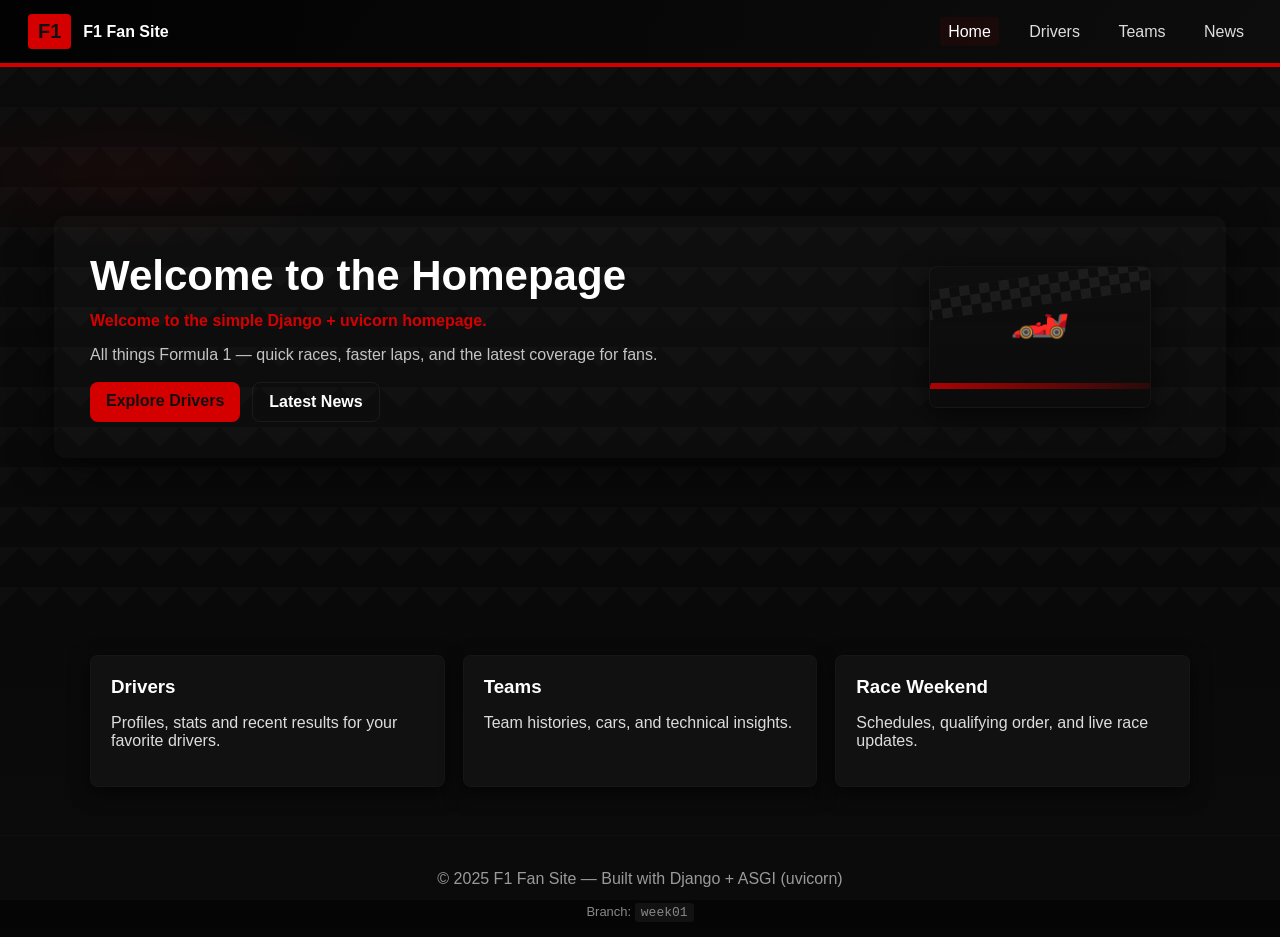
<file: index.html>
<!doctype html>

<html lang="en">
<!doctype html>

<html lang="en">
<head>
  <meta charset="utf-8">
  <meta name="viewport" content="width=device-width,initial-scale=1">
  <title>Homepage - F1 Fan Site</title>
  <style>
    /* F1 themed stylesheet - inlined for GitHub Pages */
    :root{
      --bg:#0b0b0b;
      --accent:#d40000;
      --muted:#cfcfcf;
      --card:#111111;
    }
    html,body{height:100%;}
    body{
      margin:0;
      font-family:Segoe UI, Roboto, Helvetica, Arial, sans-serif;
      background:linear-gradient(180deg, #050505 0%, #0b0b0b 100%);
      color:var(--muted);
    }
    .site-header{
      display:flex;
      justify-content:space-between;
      align-items:center;
      padding:14px 28px;
      background:linear-gradient(90deg, rgba(0,0,0,0.6), rgba(255,255,255,0.03));
      border-bottom:4px solid var(--accent);
    }
    .brand{display:flex;align-items:center;gap:12px}
    .logo{
      background:var(--accent);
      color:#111;
      font-weight:700;
      padding:6px 10px;
      border-radius:4px;
      font-size:20px;
    }
    .site-name{font-weight:700;color:#fff}
    .nav a{margin-left:18px;color:#ddd;text-decoration:none;padding:6px 8px;border-radius:4px}
    .nav a.active, .nav a:hover{background:rgba(212,0,0,0.08);color:#fff}
    
    .hero{
      display:flex;
      align-items:center;
      justify-content:center;
      min-height:60vh;
      background:linear-gradient(180deg, rgba(255,255,255,0.02), rgba(255,255,255,0.00)),
        radial-gradient(1200px 400px at 10% 20%, rgba(212,0,0,0.06), transparent 20%),
        linear-gradient(135deg, rgba(255,255,255,0.02) 25%, transparent 25%),
        linear-gradient(225deg, rgba(255,255,255,0.02) 25%, transparent 25%);
      background-size: 100% 100%, 100% 100%, 40px 40px, 40px 40px;
    }
    .hero-inner{
      display:flex;
      gap:28px;
      align-items:center;
      justify-content:space-between;
      background:linear-gradient(180deg, rgba(255,255,255,0.02), rgba(255,255,255,0.01));
      padding:36px;
      border-radius:12px;
      box-shadow:0 10px 40px rgba(0,0,0,0.6);
      max-width:1100px;
      width:calc(100% - 48px);
    }
    .hero-left{flex:1;min-width:260px}
    .hero-right{width:300px;display:flex;align-items:center;justify-content:center}
    .hero h1{color:#fff;font-size:42px;margin:0 0 12px}
    .lead{color:var(--accent);font-weight:700;margin:0 0 10px}
    .desc{color:#c4c4c4}
    .cta-row{margin-top:18px;display:flex;gap:12px}
    .btn{display:inline-block;padding:10px 16px;border-radius:8px;text-decoration:none;font-weight:700}
    .btn-primary{background:var(--accent);color:#111}
    .btn-ghost{background:transparent;border:1px solid rgba(255,255,255,0.06);color:#fff}
    .btn:hover{opacity:0.85}
    
    .track-card{
      width:220px;height:140px;border-radius:8px;background:linear-gradient(180deg,#0f0f0f,#0b0b0b);box-shadow:0 8px 30px rgba(0,0,0,0.6);position:relative;overflow:hidden;border:1px solid rgba(255,255,255,0.03)
    }
    .flag-checker{position:absolute;left:-20px;top:8px;width:260px;height:30px;background-image:linear-gradient(45deg,#fff 25%,transparent 25%,transparent 75%,#fff 75%,#fff),linear-gradient(45deg,#fff 25%,transparent 25%,transparent 75%,#fff 75%,#fff);background-size:20px 20px;background-position:0 0,10px 10px;opacity:0.06;transform:rotate(-8deg)}
    .car{font-size:48px;position:relative;z-index:2;text-align:center;margin-top:18px}
    .fast-line{position:absolute;left:0;bottom:18px;height:6px;width:100%;background:linear-gradient(90deg,rgba(212,0,0,0.8),rgba(212,0,0,0.15));transform:skewX(-20deg)}
    
    .features{padding:48px 0}
    .container{max-width:1100px;margin:0 auto;display:grid;grid-template-columns:repeat(3,1fr);gap:18px;padding:0 24px}
    .card{background:var(--card);padding:20px;border-radius:8px;color:#ddd;box-shadow:0 6px 20px rgba(0,0,0,0.6);border:1px solid rgba(255,255,255,0.02)}
    .card h3{margin:0 0 8px;color:#fff}
    
    .site-footer{
      padding:18px 28px;
      text-align:center;
      color:#9a9a9a;
      border-top:1px solid rgba(255,255,255,0.02);
    }
    .site-footer .branch-info{font-size:13px;color:#888;margin:6px 0 0}
    .site-footer code{background:rgba(255,255,255,0.05);padding:2px 6px;border-radius:3px;font-family:monospace}
    
    @media (max-width:900px){
      .hero-inner{flex-direction:column;align-items:stretch}
      .hero-right{width:100%}
      .container{grid-template-columns:1fr;}
    }
  </style>
</head>
<body>
  <header class="site-header">
    <div class="brand">
      <div class="logo">F1</div>
      <div class="site-name">F1 Fan Site</div>
    </div>
    <nav class="nav">
      <a href="#" class="active">Home</a>
      <a href="#">Drivers</a>
      <a href="#">Teams</a>
      <a href="#">News</a>
    </nav>
  </header>

  <main class="hero">
    <div class="hero-inner">
      <div class="hero-left">
        <h1>Welcome to the Homepage</h1>
        <p class="lead">Welcome to the simple Django + uvicorn homepage.</p>
        <p class="desc">All things Formula 1 — quick races, faster laps, and the latest coverage for fans.</p>
        <div class="cta-row">
          <a class="btn btn-primary" href="#">Explore Drivers</a>
          <a class="btn btn-ghost" href="#">Latest News</a>
        </div>
      </div>
      <div class="hero-right">
        <!-- stylized car / track card -->
        <div class="track-card">
          <div class="flag-checker" aria-hidden="true"></div>
          <div class="car">🏎️</div>
          <div class="fast-line"></div>
        </div>
      </div>
    </div>
  </main>

  <section class="features">
    <div class="container">
      <article class="card">
        <h3>Drivers</h3>
        <p>Profiles, stats and recent results for your favorite drivers.</p>
      </article>
      <article class="card">
        <h3>Teams</h3>
        <p>Team histories, cars, and technical insights.</p>
      </article>
      <article class="card">
        <h3>Race Weekend</h3>
        <p>Schedules, qualifying order, and live race updates.</p>
      </article>
    </div>
  </section>

  <footer class="site-footer">
    <p>© 2025 F1 Fan Site — Built with Django + ASGI (uvicorn)</p>
    <p class="branch-info">Branch: <code>week01</code></p>
  </footer>

</body>
</html>
</file>
